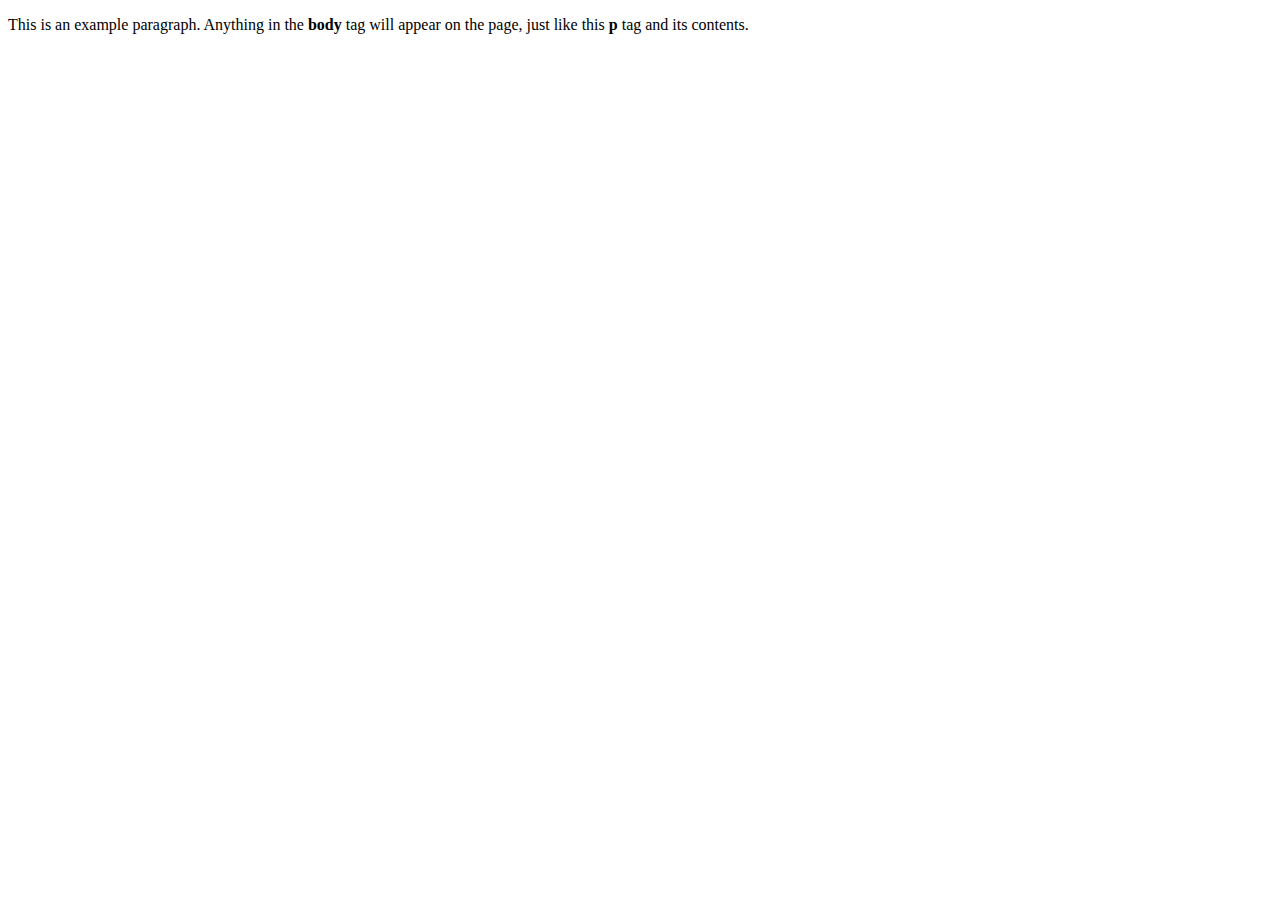
<file: about/index.html>
<!doctype html>
<html>
  <head>
    <title>This is the title of the webpage!</title>
  </head>
  <body>
    <p>This is an example paragraph. Anything in the <strong>body</strong> tag will appear on the page, just like this <strong>p</strong> tag and its contents.</p>
  </body>
</html>
</file>
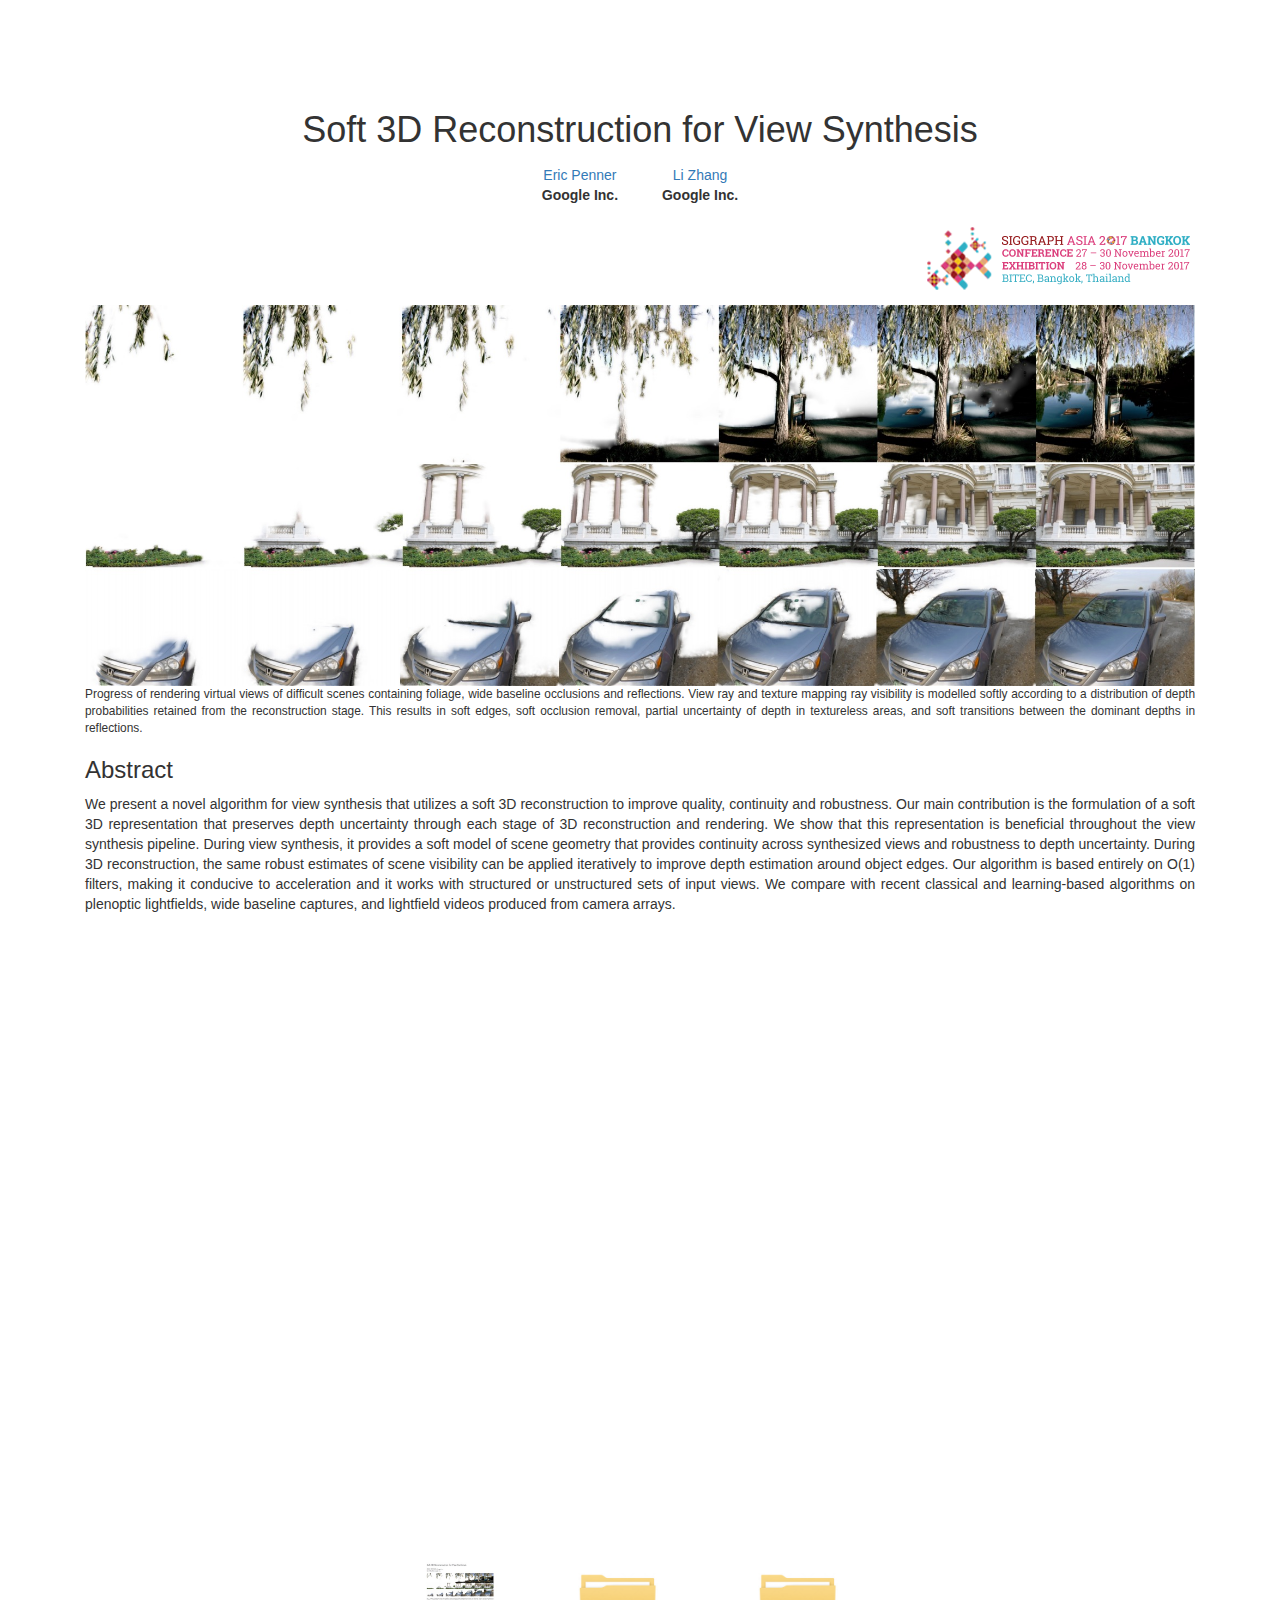
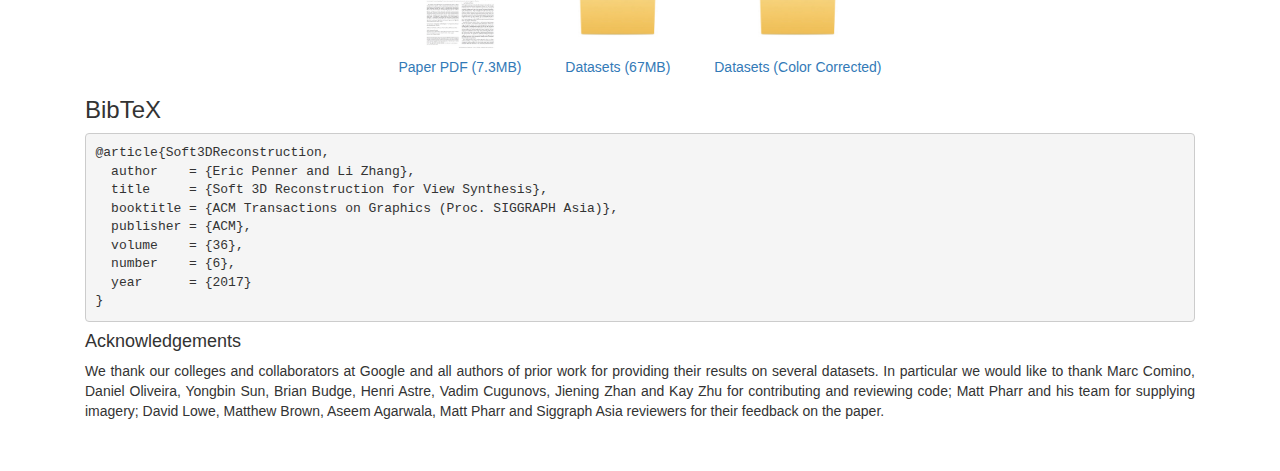
<file: soft3d/index.html>
<!DOCTYPE html>
<html lang="en">
  <head>
    <meta charset="utf-8">
    <meta http-equiv="X-UA-Compatible" content="IE=edge">
    <meta name="viewport" content="width=device-width, initial-scale=1">
    <!-- The above 3 meta tags *must* come first in the head; any other head content must come *after* these tags -->
    <meta name="description" content="">
    <meta name="author" content="">
    <link rel="icon" href="favicon.ico">

    <title>Soft 3D Reconstruction for View Synthesis</title>

    <!-- Bootstrap core CSS -->
    <link href="css/bootstrap.min.css" rel="stylesheet">

    <!-- Custom styles for this template -->
    <link href="style.css" rel="stylesheet">

  </head>

  <body>
    <div class="container">
      <div class="starter-template">
        <h1>Soft 3D Reconstruction for View Synthesis</h1>
        <p class="authors">
          <div class="author"><a>Eric Penner</a> <br><b>Google Inc.</b></div>
          <div class="author"><a>Li Zhang</a> <br><b>Google Inc.</b></div>
        </p>
        <div id="siggraph_logo" align="right">
          <a href="https://sa2017.siggraph.org/"><img src="siggraph_logo.png"></a>
        </div>
        <div id="teaser"><img src="teaser.jpg" width=100%></div>
        <div><small><p align="justify">
          Progress of rendering virtual views of difficult scenes containing foliage, wide baseline
          occlusions and reflections. View ray and texture mapping ray visibility is modelled softly
          according to a distribution of depth probabilities retained from the reconstruction stage.
          This results in soft edges, soft occlusion removal, partial uncertainty of depth in
          textureless areas, and soft transitions between the dominant depths in reflections.
        </p></small></div>
        <div id="abstract">
          <h3 align="left">Abstract</h3>
        </div>
        <div><p align="justify">
          We present a novel algorithm for view synthesis that utilizes a soft 3D reconstruction
          to improve quality, continuity and robustness. Our main contribution is the formulation
          of a soft 3D representation that preserves depth uncertainty through each stage of 3D
          reconstruction and rendering. We show that this representation is beneficial throughout
          the view synthesis pipeline. During view synthesis, it provides a soft model of scene
          geometry that provides continuity across synthesized views and robustness to depth
          uncertainty. During 3D reconstruction, the same robust estimates of scene visibility can
          be applied iteratively to improve depth estimation around object edges. Our algorithm is
          based entirely on O(1) filters, making it conducive to acceleration and it works with
          structured or unstructured sets of input views. We compare with recent classical and
          learning-based algorithms on plenoptic lightfields, wide baseline captures, and lightfield
          videos produced from camera arrays.
        </p></div>
        <div>
          <iframe width="80%" height="600" src="https://www.youtube.com/embed/szJBJ8oWrXI" frameborder="0" allowfullscreen></iframe>
        </div>
        <br>
        <div id="downloads">
          <div class="download">
            <a href="Soft_3D_Reconstruction.pdf">
              <img src="paper_front.jpg" width="80"/><br>Paper PDF (7.3MB)
            </a>
          </div>
          <div class="download">
            <a href="datasets.zip">
              <img src="folder.jpg" width="80"/><br><br>Datasets (67MB)
            </a>
          </div>
          <div class="download">
            <a href="datasets_corrected.zip">
              <img src="folder.jpg" width="80"/><br><br>Datasets (Color Corrected)
            </a>
          </div>
        </div>
        <div id="abstract">
          <h3 align="left">BibTeX</h3>
<pre align="left" width="75%">@article{Soft3DReconstruction,
  author    = {Eric Penner and Li Zhang},
  title     = {Soft 3D Reconstruction for View Synthesis},
  booktitle = {ACM Transactions on Graphics (Proc. SIGGRAPH Asia)},
  publisher = {ACM},
  volume    = {36},
  number    = {6},
  year      = {2017}
}</pre>
        </div>
        <div>
          <h4 align="left">Acknowledgements</h4>
          <p align="justify">
            We thank our colleges and collaborators at Google and all authors of prior work for providing
            their results on several datasets. In particular we would like to thank Marc Comino, Daniel
            Oliveira, Yongbin Sun, Brian Budge, Henri Astre, Vadim Cugunovs, Jiening Zhan and Kay Zhu for
            contributing and reviewing code; Matt Pharr and his team for supplying imagery; David Lowe,
            Matthew Brown, Aseem Agarwala, Matt Pharr and Siggraph Asia reviewers for their feedback on
            the paper.</p>
        </div>

      </div>
    </div>







    <!-- Bootstrap core JavaScript
    ================================================== -->
    <script src="https://ajax.googleapis.com/ajax/libs/jquery/1.12.4/jquery.min.js"></script>
    <script>window.jQuery || document.write('<script src="../../assets/js/vendor/jquery.min.js"><\/script>')</script>
    <script src="js/bootstrap.min.js"></script>
  </body>
</html>
</file>
<file: soft3d/style.css>
body {
  padding-top: 50px;
}
.starter-template {
  padding: 40px 15px;
  text-align: center;
}
.author {
  margin-top: 5px;
  margin-left: 20px;
  margin-right: 20px;
  display: inline-block;
}
.download {
  margin-top: 5px;
  margin-left: 20px;
  margin-right: 20px;
  display: inline-block;
}
</file>
